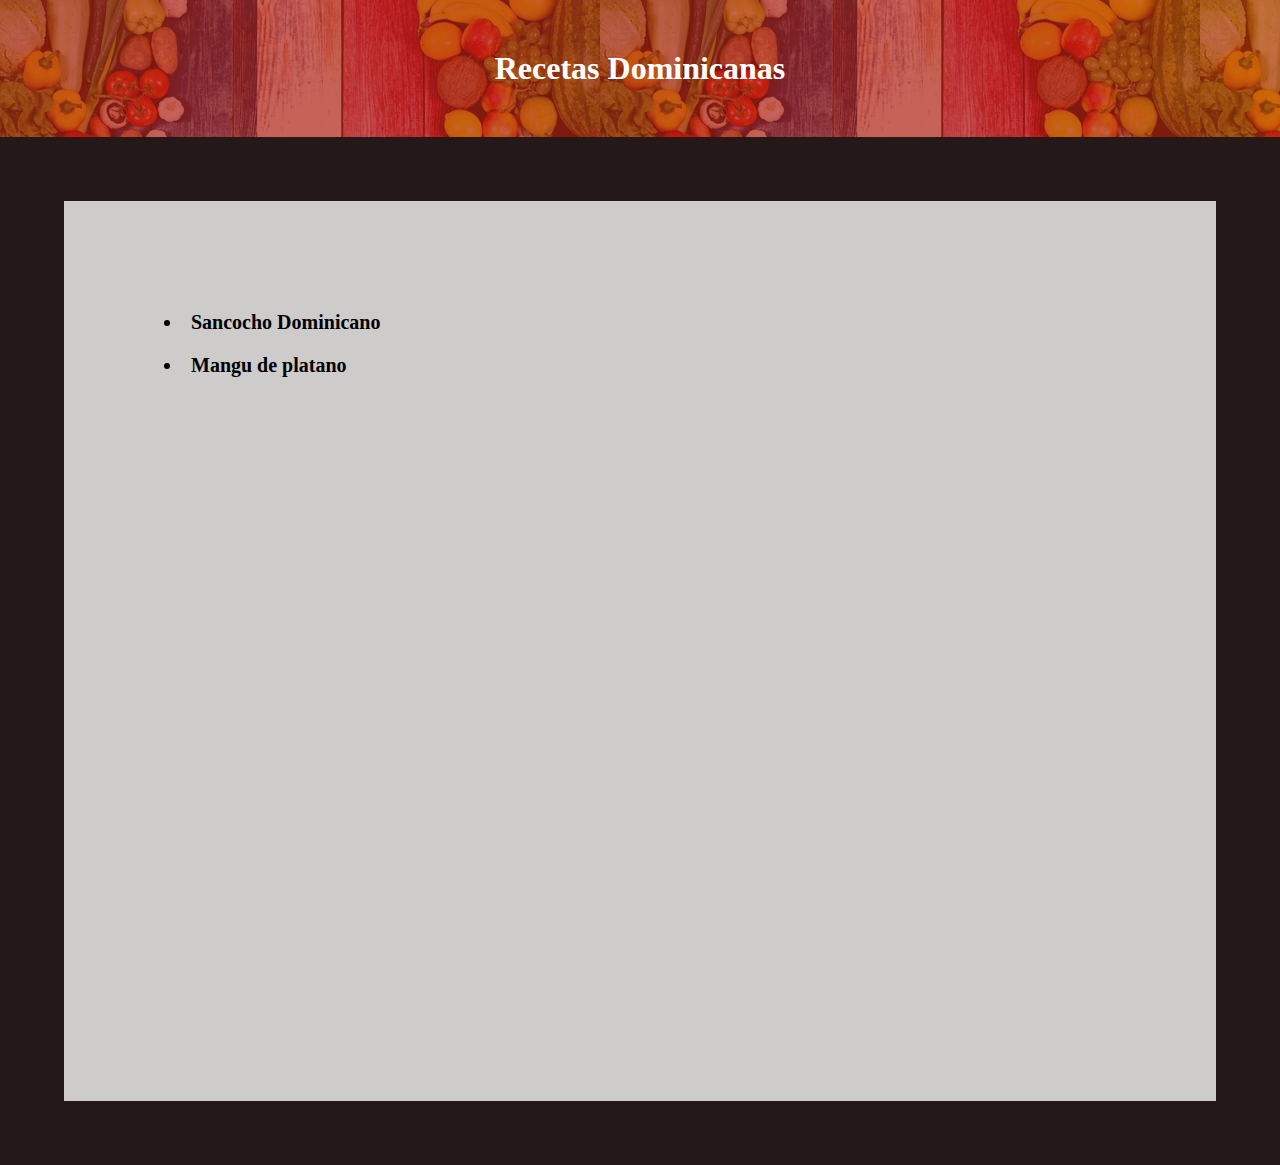
<file: index.html>
<!DOCTYPE html> 
<html lang="en">
    <head lang="en">
        <meta charset="utf-8">
        <meta http-equiv="X-UA-Compatible" content="IE=edge">
        <link rel="stylesheet" href="./styles.css">
    <meta name="viewport" content="width=device-width, initial-scale=1.0">

        <title>Recetas Dominicanas</title>
    </head>
    <body>
        <h1 >Recetas Dominicanas</h1>
        
        <ul>
            <li><a href="./recipes/sancocho.html">Sancocho Dominicano</a></li>
            <li><a href="./recipes/mangu.html">Mangu de platano</a></li>
        </ul>
        
    </body>
</html>
</file>
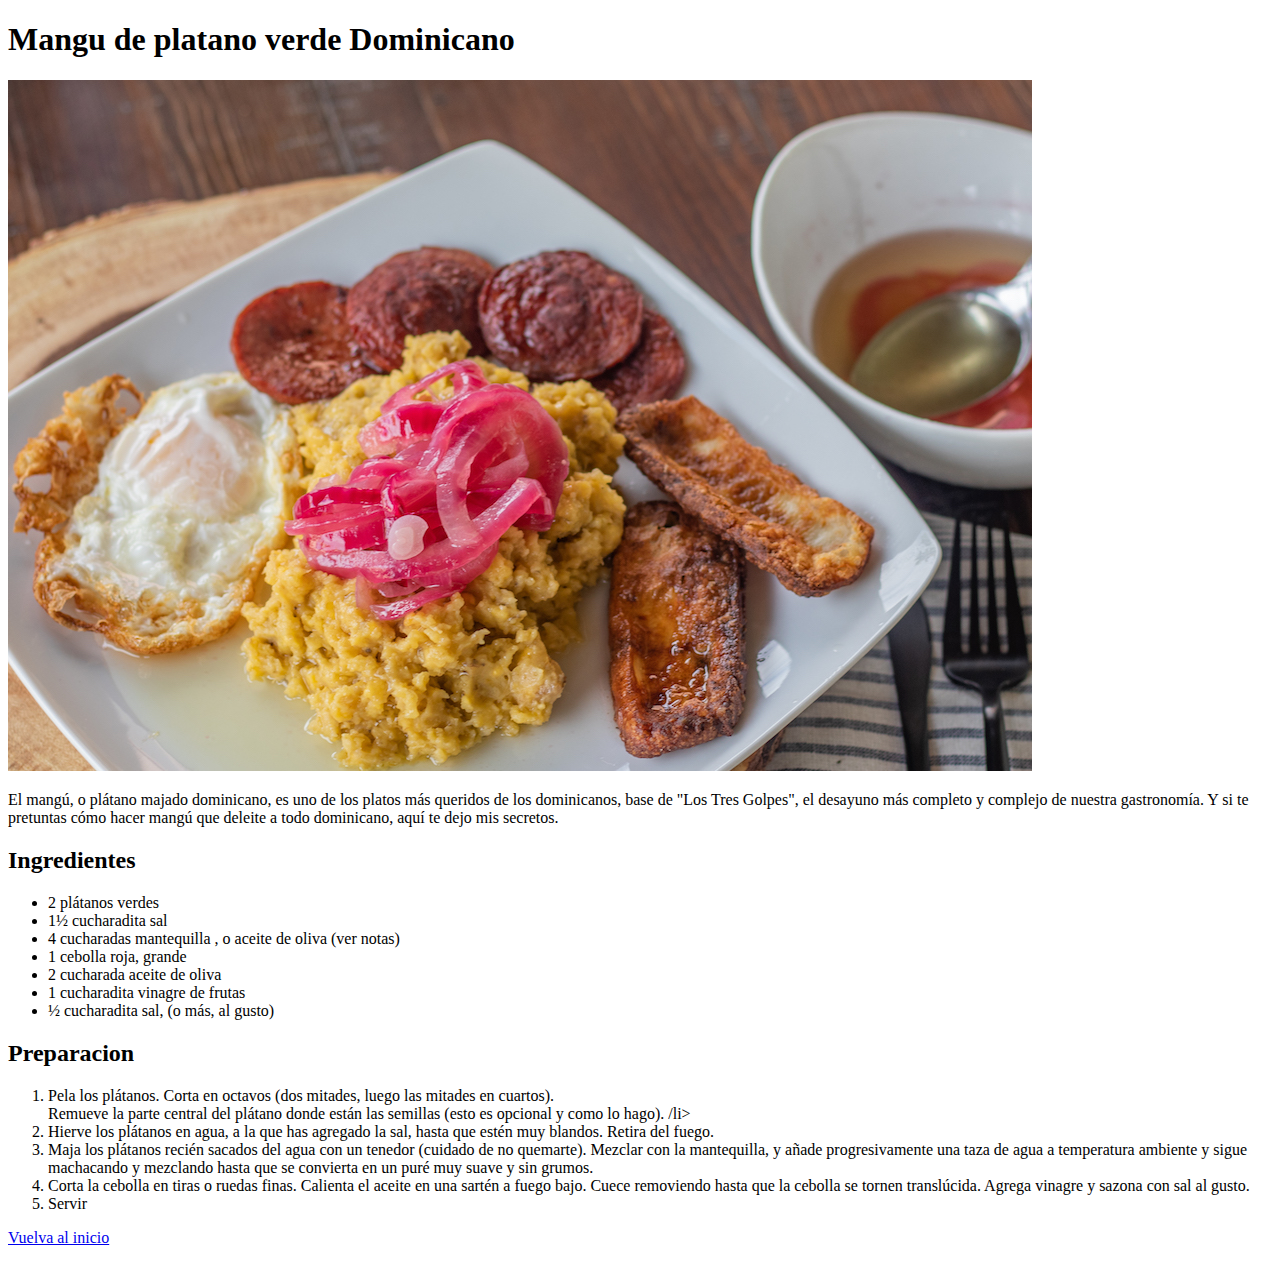
<file: recipes/mangu.html>
<!DOCTYPE html>
<html lang="en">
<head>
    <meta charset="UTF-8">
    <meta http-equiv="X-UA-Compatible" content="IE=edge">
    <meta name="viewport" content="width=device-width, initial-scale=1.0">
    <title>Mangu</title>
</head>
<body>
    <h1 >Mangu de platano verde Dominicano</h1>
    <img src="../images/IMG_7483-copy.jpg"" alt="mangu">
    <p>El mangú, o plátano majado dominicano, es uno de los platos más queridos de los dominicanos, base de "Los Tres Golpes", el desayuno más completo y complejo de nuestra gastronomía. Y si te pretuntas cómo hacer mangú que deleite a todo dominicano, aquí te dejo mis secretos.</p>
    <h2>Ingredientes</h2>
    <ul>
        <li>2 plátanos verdes</li>
        <li>1½ cucharadita sal</li>
        <li>4 cucharadas mantequilla , o aceite de oliva (ver notas)
        </li>
        <li>1 cebolla roja, grande
        </li>
        <li>2 cucharada aceite de oliva
        </li>
        <li>1 cucharadita vinagre de frutas
        </li>
        <li>½ cucharadita sal, (o más, al gusto)
        </li>
    </ul>
    <h2>Preparacion</h2>
    <ol>
        <li>Pela los plátanos. Corta en octavos (dos mitades, luego las mitades en cuartos).<br>
            Remueve la parte central del plátano donde están las semillas (esto es opcional y como lo hago).
           /li>
        <li>Hierve los plátanos en agua, a la que has agregado la sal, hasta que estén muy blandos. Retira del fuego.
            </li>
        <li>Maja los plátanos recién sacados del agua con un tenedor (cuidado de no quemarte).
            Mezclar con la mantequilla, y añade progresivamente una taza de agua a temperatura ambiente y sigue machacando y mezclando hasta que se convierta en un puré muy suave y sin grumos.</li>
        <li>Corta la cebolla en tiras o ruedas finas. Calienta el aceite en una sartén a fuego bajo.
            Cuece removiendo hasta que la cebolla se tornen translúcida. Agrega vinagre y sazona con sal al gusto.</li>    
        <li>Servir</li>    
    </ol>

    <p><a href="../index.html">Vuelva al inicio</a></p>
</body>
</html>
</file>
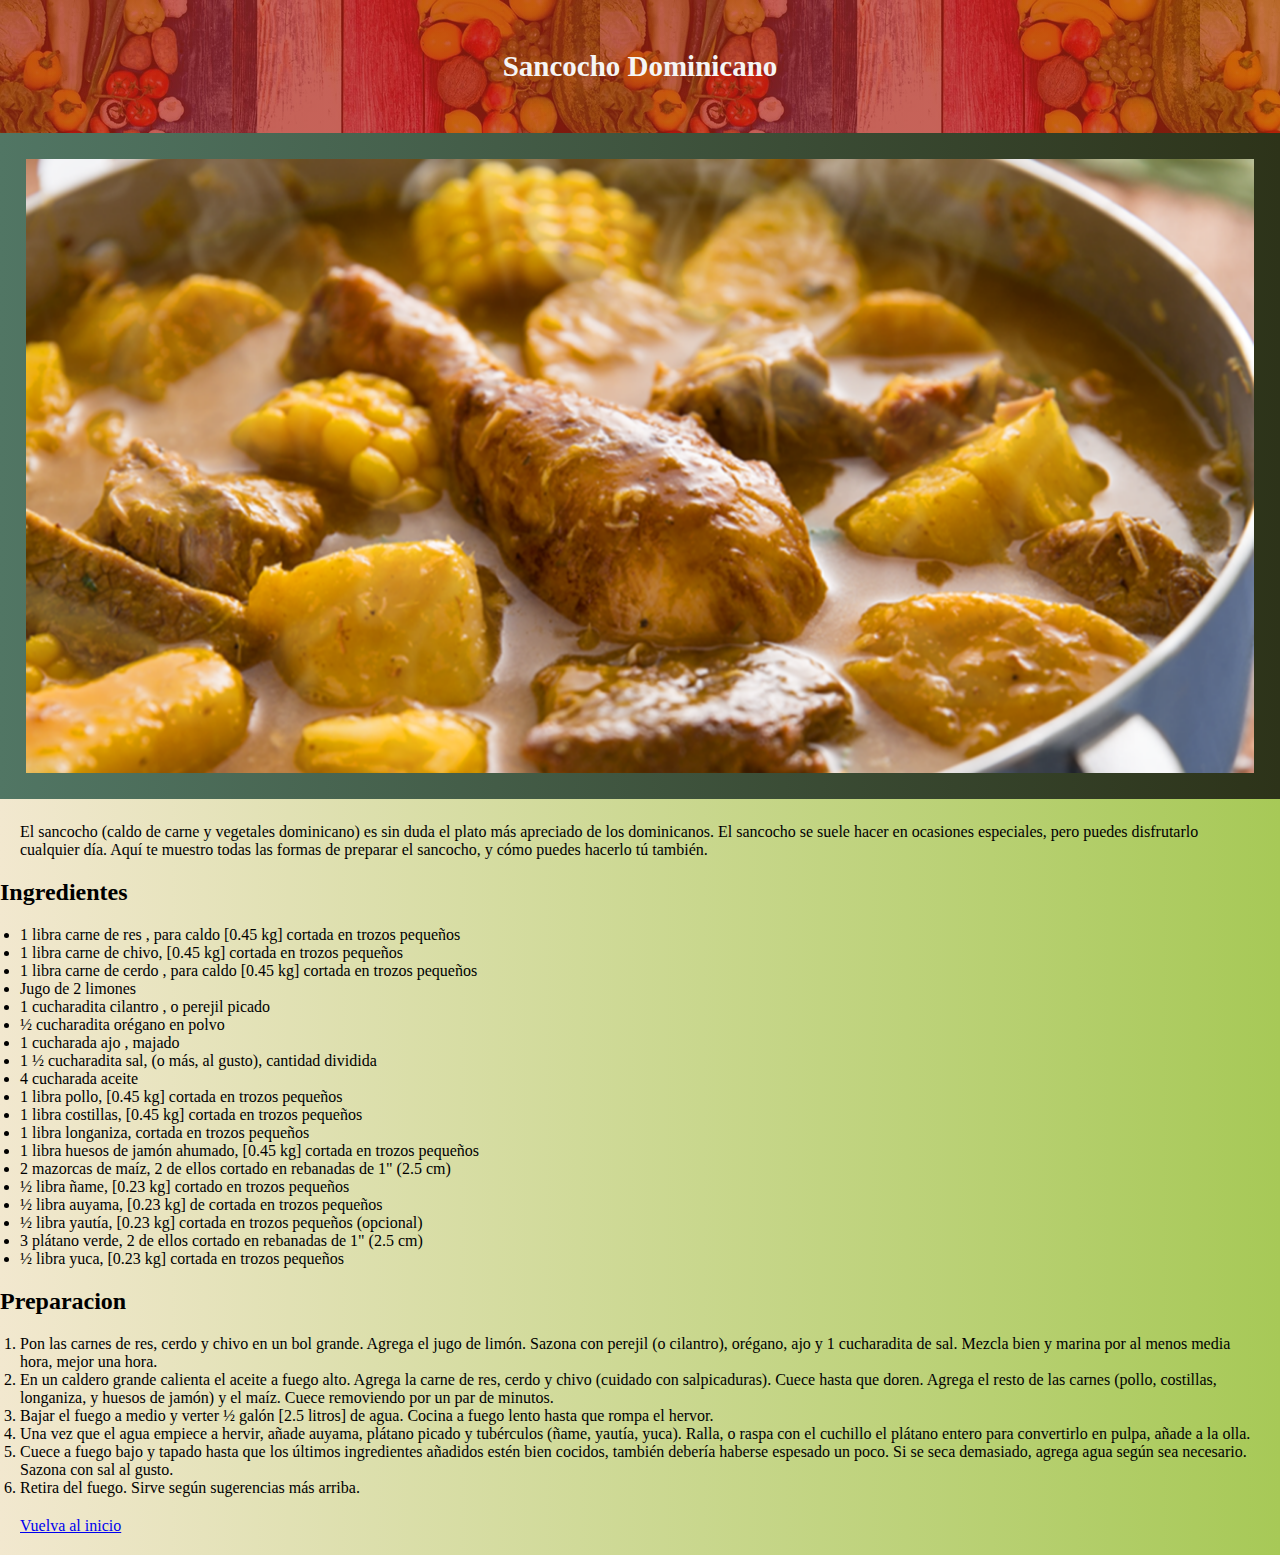
<file: recipes/sancocho.html>
<!DOCTYPE html>
<html lang="en">
  <head>
    <meta charset="utf-8" />
    <title>Sancocho</title>
    <link rel="stylesheet" href="../sancocho.css">
  </head>
  <body>
    <main>
      <article>
        <h1>Sancocho Dominicano</h1>
        <img src="../images/sancocho.png" alt="Sancocho" />
        <p>
          El sancocho (caldo de carne y vegetales dominicano) es sin duda el
          plato más apreciado de los dominicanos. El sancocho se suele hacer en
          ocasiones especiales, pero puedes disfrutarlo cualquier día. Aquí te
          muestro todas las formas de preparar el sancocho, y cómo puedes
          hacerlo tú también.
      </p>
        <h2>Ingredientes</h2>
        <ul>
          <li>
            1 libra carne de res , para caldo [0.45 kg] cortada en trozos
            pequeños
          </li>
          <li>1 libra carne de chivo, [0.45 kg] cortada en trozos pequeños</li>
          <li>
            1 libra carne de cerdo , para caldo [0.45 kg] cortada en trozos
            pequeños
          </li>
          <li>Jugo de 2 limones</li>
          <li>1 cucharadita cilantro , o perejil picado</li>
          <li>½ cucharadita orégano en polvo</li>
          <li>1 cucharada ajo , majado</li>
          <li>1 ½ cucharadita sal, (o más, al gusto), cantidad dividida</li>
          <li>4 cucharada aceite</li>
          <li>1 libra pollo, [0.45 kg] cortada en trozos pequeños</li>
          <li>1 libra costillas, [0.45 kg] cortada en trozos pequeños</li>
          <li>1 libra longaniza, cortada en trozos pequeños</li>
          <li>
            1 libra huesos de jamón ahumado, [0.45 kg] cortada en trozos
            pequeños
          </li>
          <li>
            2 mazorcas de maíz, 2 de ellos cortado en rebanadas de 1" (2.5 cm)
          </li>
          <li>½ libra ñame, [0.23 kg] cortado en trozos pequeños</li>
          <li>½ libra auyama, [0.23 kg] de cortada en trozos pequeños</li>
          <li>
            ½ libra yautía, [0.23 kg] cortada en trozos pequeños (opcional)
          </li>
          <li>
            3 plátano verde, 2 de ellos cortado en rebanadas de 1" (2.5 cm)
          </li>
          <li>½ libra yuca, [0.23 kg] cortada en trozos pequeños</li>
        </ul>
        <h2>Preparacion</h2>
        <ol>
          <li>
            Pon las carnes de res, cerdo y chivo en un bol grande. Agrega el
            jugo de limón. Sazona con perejil (o cilantro), orégano, ajo y 1
            cucharadita de sal. Mezcla bien y marina por al menos media hora,
            mejor una hora.
          </li>
          <li>
            En un caldero grande calienta el aceite a fuego alto. Agrega la
            carne de res, cerdo y chivo (cuidado con salpicaduras). Cuece hasta
            que doren. Agrega el resto de las carnes (pollo, costillas,
            longaniza, y huesos de jamón) y el maíz. Cuece removiendo por un par
            de minutos.
          </li>
          <li>
            Bajar el fuego a medio y verter ½ galón [2.5 litros] de agua. Cocina
            a fuego lento hasta que rompa el hervor.
          </li>
          <li>
            Una vez que el agua empiece a hervir, añade auyama, plátano picado y
            tubérculos (ñame, yautía, yuca). Ralla, o raspa con el cuchillo el
            plátano entero para convertirlo en pulpa, añade a la olla.
          </li>
          <li>
            Cuece a fuego bajo y tapado hasta que los últimos ingredientes
            añadidos estén bien cocidos, también debería haberse espesado un
            poco. Si se seca demasiado, agrega agua según sea necesario. Sazona
            con sal al gusto.
          </li>
          <li>Retira del fuego. Sirve según sugerencias más arriba.</li>
        </ol>
        <p><a href="../index.html">Vuelva al inicio</a></p>
      </article>
    </main>
  </body>
</html>
</file>
<file: styles.css>
* {
    margin: 0;
    padding: 0;
    border: none;
    box-sizing: border-box;  
    
}
body {
    background-color:rgb(36, 24, 24) ;
}
h1 {
    background: linear-gradient(45deg,rgba(174, 32, 18,0.7)80%, rgba(186, 61, 3,0.7)), url(./images/gastromia.jpg);
    padding: 50px;
    text-align: center;
    color: #fff;
    
}
ul {
    background-color: #f5f4f4d0;
    height: 100vh;
    margin: 5% 5%;
    display: block;
    padding: 5em 5em;
    font-size: 20px;
}
li {
    padding: 10px 0;
    
    list-style-position:inside;
    
}
a {
    text-decoration: none;
    color: black;
    font-weight: bold;
}
</file>
<file: sancocho.css>
* {
    margin: 0;
    padding: 0;
    box-sizing: border-box;
    /* border: 1px solid red;*/
}
h1 {
    padding: 50px;
    text-align: center;
    background: linear-gradient(45deg,rgba(174, 32, 18,0.7)80%, rgba(186, 61, 3,0.7)), url(./images/gastromia.jpg);
    color: whitesmoke;
    font-size: 29px;
}
img {
    width: 100%;
    height: auto;
    padding: 2%;
    background: linear-gradient(90deg, #517664,#2D3319);
    
}
body {
    background: linear-gradient(90deg,#F2E8CF,#A7C957);
    
}
p{
    margin: 20px;
    
}
ul {
    margin: 20px;
}
ol {
    margin: 20px;

}
</file>
